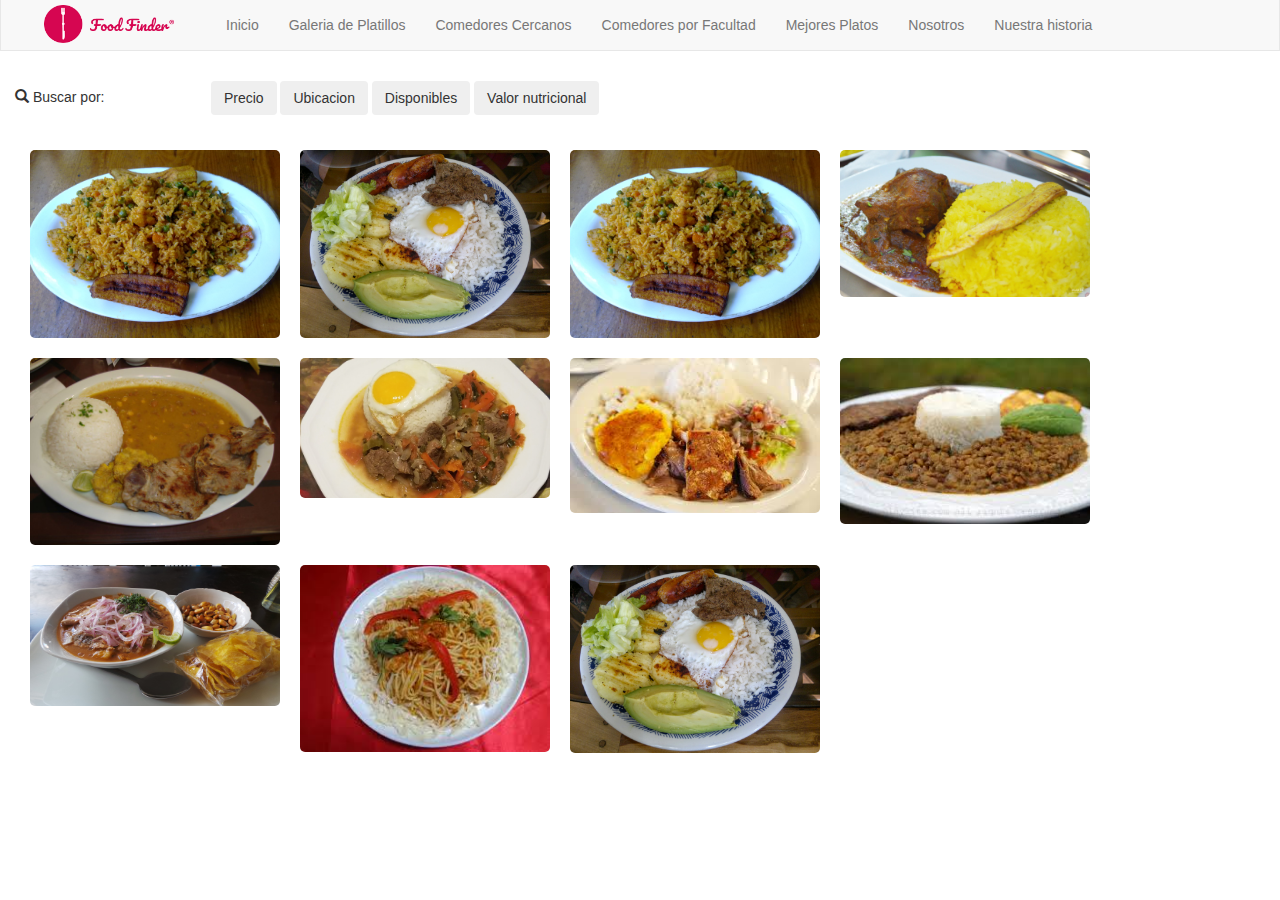
<file: index.html>
<!Doctype html>
<html>
	<head>
		<meta charset="utf-8">
	    <meta http-equiv="X-UA-Compatible" content="IE=edge">
	    <meta name="viewport" content="width=device-width, initial-scale=1">
		<title>Comedores de la ESPOL</title>
		<link href="css/bootstrap.min.css" rel="stylesheet">
		<link href="css/bootstrap.css" rel="stylesheet">
		<link href="css/estilo.css" rel="stylesheet">
	</head>
	<body>
		<!-- SIDE BAR BASE -->
		<nav class="navbar navbar-default sidebar navbar-collapse">
			<div id="franja"></div>
			<div class="container-fluid">
				<div class="navbar-header">
					<div id="food-logo" >
						<a href="index.html"><img src="img/logo-v.png" alt="logo" width="150" /></a>
					</div>
					
					<button type="button" class="navbar-toggle" data-toggle="collapse" data-target="#bs-sidebar-navbar-collapse-1" >
						<span class="sr-only">Toggle navigation</span>
						<span class="icon-bar"></span>
						<span class="icon-bar"></span>
						<span class="icon-bar"></span>
					</button>
				</div>
				<div class="collapse navbar-collapse" id="bs-sidebar-navbar-collapse-1">
					<ul class="nav navbar-nav">
						<li><a href="index.html">Inicio</a></li>
						<li><a href="photoGallery.html">Galeria de Platillos</a></li>
						<li><a href="comedores-cercanos.html">Comedores Cercanos</a></li>
						<li><a href="comedoresFacultad.html">Comedores por Facultad</a></li>
						<li><a href="mejores-platos.html">Mejores Platos</a></li>
						<li><a href="about.html">Nosotros</a></li>
						<li><a href="time.html">Nuestra historia</a></li>
					</ul>
				</div>
			</div>
		</nav>
		<div class="main">
			<div id="encabezado">
				<h1> Conoce tus opciones </h1>
				<h3> COMEDORES DE LA ESPOL </h3>
				
			</div>
			<div id="filtro-search">
				<p id="buscar"><span class="glyphicon glyphicon-search" ></span> Buscar por: </p>  
				<button type="button" onclick="filtro('data-precio','des')" class="btn busqueda"> Precio </button>
				<button type="button" onclick="filtro('data-distancia','des')" class="btn busqueda">Ubicacion</button>
				<button type="button" onclick="filtro('data-disponible','asc')" class="btn busqueda"> Disponibles </button>
				<button type="button" onclick="filtro('data-vnutricional','asc')" class="btn busqueda">Valor nutricional </button>  
			</div>
			<div class="platillos-del-dia">
				<div class="platillo" data-precio="2.5" data-vnutricional="500" data-disponible="si" data-distancia="200">
					<div class="desc">
						<a href="comedor-neo.html"><h4>Arroz con Pollo</h4></a>
						<ul>
							<li><span class="glyphicon glyphicon-apple"></span> $ 2.5</li>
							<li><span class="glyphicon glyphicon-map-marker"></span> 200 mts</li>
							<li><span class="glyphicon glyphicon-ok"></span> Aun disponible</li> 
						</ul>
					</div>
					<img src="gallery/photo-1.jpg" alt="logo" width="200" />
				</div>
				<div class="platillo" data-precio="1.5" data-vnutricional="200" data-disponible="no" data-distancia="800">
					<div class="desc">
						<a href="comedor-neo.html"><h4>Bandeja Paisa</h4></a>
						<ul>
							<li><span class="glyphicon glyphicon-apple"></span> $ 1.5</li>
							<li><span class="glyphicon glyphicon-map-marker"></span> 800 mts</li>
							<li><span class="glyphicon glyphicon-remove"></span> Agotado</li> 
						</ul>
					</div>
					<img src="gallery/photo-9.jpg" alt="logo" width="200" />
				</div>
				<!--
				<div class="platillo" precio="2.75" vnutricional="600" disponible="si" distancia="400">
					<div class="desc">
						<a href="comedor-neo.html"><h4>Encebollado de Pescado</h4></a>
						<ul>
							<li><span class="glyphicon glyphicon-apple"></span> $ 2.5</li>
							<li><span class="glyphicon glyphicon-map-marker"></span> 200 mts</li>
							<li><span class="glyphicon glyphicon-ok"></span> Aun disponible</li> 
						</ul>
					</div>
					<img src="gallery/photo-7.jpg" alt="logo" width="200" />
				</div>
				-->
				<!--
				<div class="platillo" precio="2.50" vnutricional="700" disponible="si" distancia="800">
					<div class="desc">
						<a href="comedor-neo.html"><h4>Tallarin de Pollo</h4></a>
						<ul>
							<li><span class="glyphicon glyphicon-apple"></span> $ 2.5</li>
							<li><span class="glyphicon glyphicon-map-marker"></span> 200 mts</li>
							<li><span class="glyphicon glyphicon-ok"></span> Aun disponible</li> 
						</ul>
					</div>
					<img src="gallery/photo-8.jpg" alt="logo" width="200" />
				</div> -->
			</div>
		</div>
		<!-- JAVASCRIPT -->
		<script src="js/jquery-3.2.1.min.js"></script>
		<script src="js/bootstrap.min.js"></script>
		<script src="js/bootstrap.js"></script>
		<script src="js/index.js"></script>
	</body>
</html>
</file>
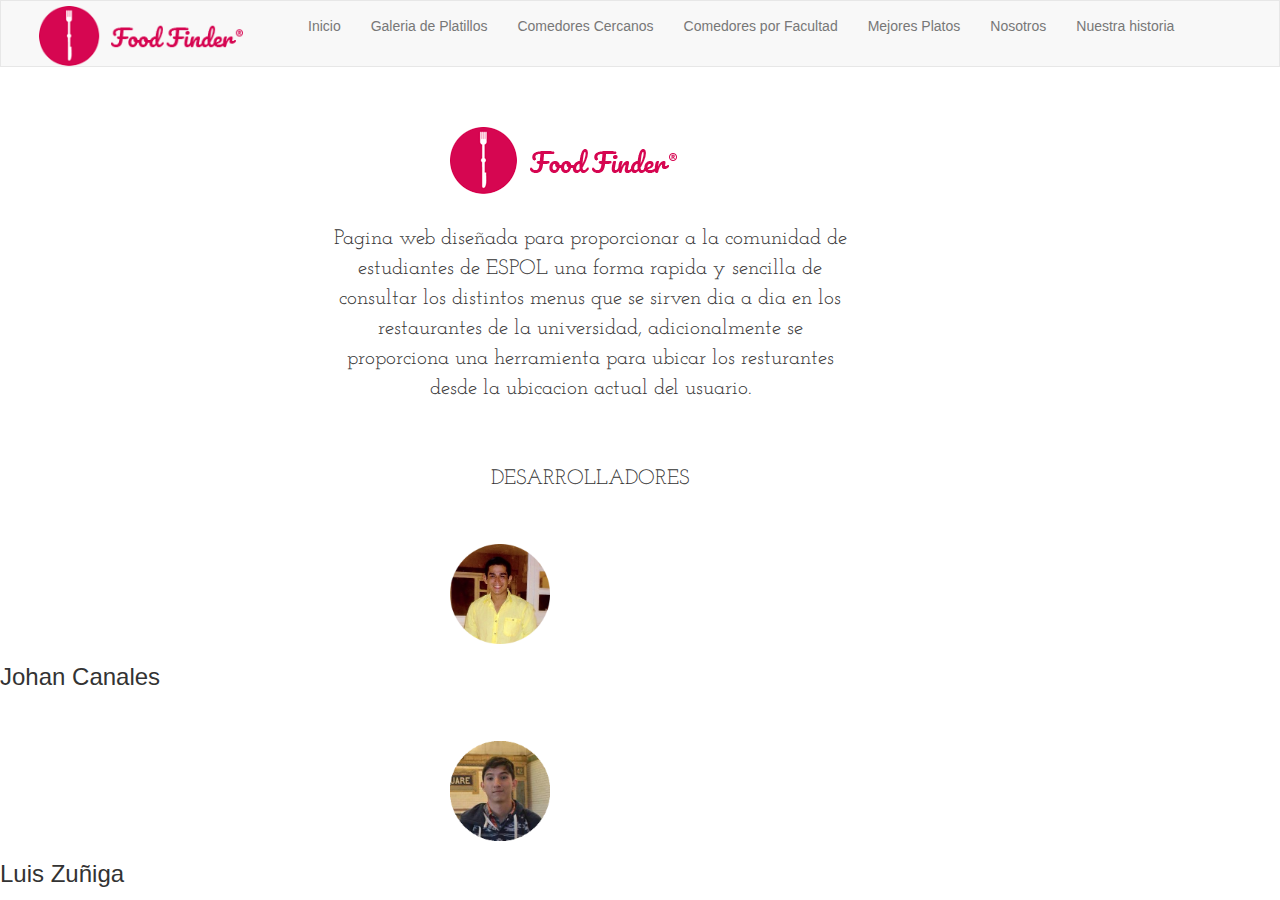
<file: about.html>
<!Doctype html>
<html>
	<head>
		<meta charset="utf-8">
	    <meta http-equiv="X-UA-Compatible" content="IE=edge">
	    <meta name="viewport" content="width=device-width, initial-scale=1">
		<title>Acerca de nosotros</title>
		<link href="css/bootstrap.min.css" rel="stylesheet">
		<link href="css/bootstrap.css" rel="stylesheet">
		<link href="css/estilo.css" rel="stylesheet">
		<link href="js/bootstrap.js" rel="">
		<link href="js/bootstrap.min.js" rel="">
	</head>
	<body>
		<!-- SIDE BAR BASE -->
		<nav class="navbar navbar-default sidebar">
			<div id="franja"></div>
			<div class="container-fluid">
				<div class="navbar-header">
					
					<div id="food-logo" >
						<a href="index.html">
						<img src="img/logo-v.png" alt="logo" style="width:90%;" />
						</a>
					</div>
					
					<button type="button" class="navbar-toggle" data-toggle="collapse" data-target="#bs-sidebar-navbar-collapse-1" >
						<span class="sr-only">Toggle navigation</span>
						<span class="icon-bar"></span>
						<span class="icon-bar"></span>
						<span class="icon-bar"></span>
					</button>
				</div>
				<div class="collapse navbar-collapse" id="bs-sidebar-navbar-collapse-1">
					<ul class="nav navbar-nav">
						<li><a href="index.html">Inicio</a></li>
						<li><a href="photoGallery.html">Galeria de Platillos</a></li>
						<li><a href="comedores-cercanos.html">Comedores Cercanos</a></li>
						<li><a href="comedoresFacultad.html">Comedores por Facultad</a></li>
						<li><a href="mejores-platos.html">Mejores Platos</a></li>
						<li><a href="about.html">Nosotros</a></li>
						
						<li><a href="time.html">Nuestra historia</a></li>
					</ul>
				</div>
			</div>
		</nav>
		<div class="main">
			<div id="encabezado">
				<h1> Conoce tus opciones </h1>
				<h3> COMEDORES DE LA ESPOL </h3>
				
			</div>

				<div id="about-us">
					<img src="img/logo-v.png" id="logo" alt="logo">
					<div id="descripcion-site">
						<p> Pagina web diseñada para proporcionar a la comunidad de estudiantes de ESPOL
						una forma rapida y sencilla de consultar los distintos menus que se sirven dia 
						a dia en los  restaurantes de la universidad, adicionalmente se proporciona una herramienta para ubicar los resturantes desde la ubicacion actual del usuario.
						</p> <br>
						<p>
							DESARROLLADORES
						</p>
						<div id="desarrolladores" class="row">
							<div id="prog-johan">
								<img src="img/johan.png" width="100" alt="johan-imagen">
								<h3>Johan Canales</h3>
							</div>
							<div id="prog-luis" >
								<img src="img/luis.png" width="100" alt="luis-imagen">
								<h3>Luis Zuñiga</h3>
							</div>
						</div>
					</div>
				</div>
		</div>
		<script src="js/jquery-3.2.1.min.js"></script>
		<script src="js/bootstrap.min.js"></script>
		<script src="js/bootstrap.js"></script>
		<script src="js/comedores-facultad.js"></script>
	</body>
</html>
</file>
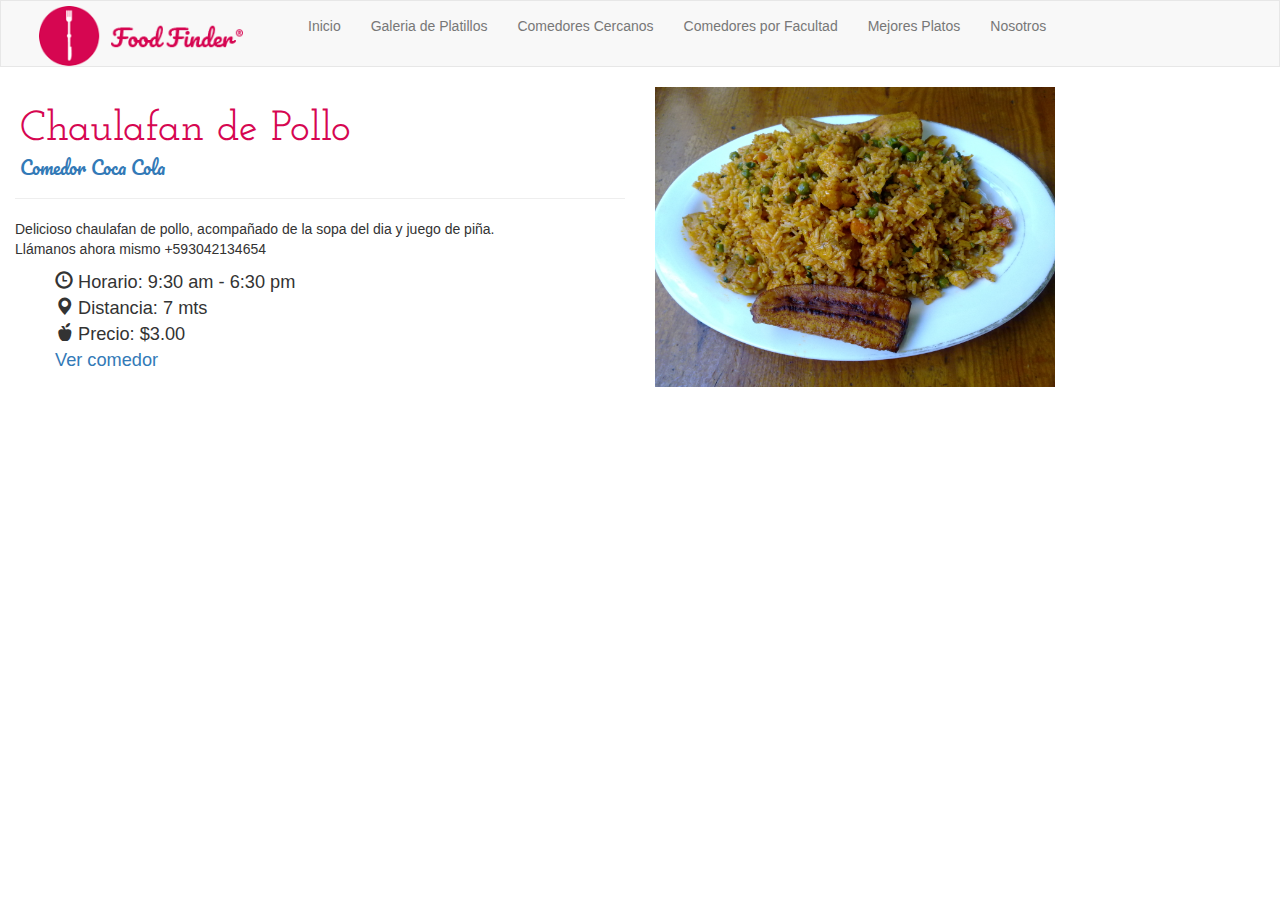
<file: chaulafanPollo.html>
<!DOCTYPE html>
<html>
	<head>
		<meta charset="utf-8">
	    <meta http-equiv="X-UA-Compatible" content="IE=edge">
	    <meta name="viewport" content="width=device-width, initial-scale=1">
		<title>Comedores de la ESPOL</title>
		<link href="css/bootstrap.min.css" rel="stylesheet">
		<link href="css/bootstrap.css" rel="stylesheet">
		<link href="css/estilo.css" rel="stylesheet">
		<link href="js/bootstrap.js" rel="">
		<link href="js/bootstrap.min.js" rel="">
	</head>
	<body>
		<!-- SIDE BAR BASE -->
		<nav class="navbar navbar-default sidebar">
			<div id="franja"></div>
			<div class="container-fluid">
				<div class="navbar-header">
					<div id="food-logo" >
						 <img src="img/logo-v.png" alt="logo" style="width:90%;" />
					</div>
					
					<button type="button" class="navbar-toggle" data-toggle="collapse" data-target="#bs-sidebar-navbar-collapse-1" >
						<span class="sr-only">Toggle navigation</span>
						<span class="icon-bar"></span>
						<span class="icon-bar"></span>
						<span class="icon-bar"></span>
					</button>
				</div>
				<div class="collapse navbar-collapse" id="bs-sidebar-navbar-collapse-1">
					<ul class="nav navbar-nav">
						<li><a href="index.html">Inicio</a></li>
						<li><a href="photoGallery.html">Galeria de Platillos</a></li>
						<li><a href="comedores-cercanos.html">Comedores Cercanos</a></li>
						<li><a href="comedoresFacultad.html">Comedores por Facultad</a></li>
						<li><a href="mejores-platos.html">Mejores Platos</a></li>
						<li><a href="about.html">Nosotros</a></li>
					</ul>
				</div>
			</div>
		</nav>
		<div class="main">
			<div id="encabezado">
				<h1> Conoce tus opciones </h1>
				<h3> COMEDORES DE LA ESPOL </h3>
			</div>
			<div class="row">
				<div class="info-comedor col-md-6">
					<h2>Chaulafan de Pollo </h2>
					<h4><a href="comedor-cocacola.html">Comedor Coca Cola</a></h4>
					<hr>
					<p>Delicioso chaulafan de pollo, acompañado de la sopa del dia y juego de piña.<br> Llámanos ahora mismo +593042134654</p>
				<ul>
					<li><span class="glyphicon glyphicon-time"></span> Horario: 9:30 am - 6:30 pm</li>
					<li><span class="glyphicon glyphicon-map-marker"></span> Distancia: 7 mts</li>
					<li><span class="glyphicon glyphicon-apple"></span> Precio: $3.00</li>
					<li><a href="comedor-cocacola.html">Ver comedor</a></li>
				</ul>
				</div>
				<div class="row">
					<div class="col-sm-4">
							<img id="imagen-comida" src="gallery/photo-1.jpg" alt="logo" width="400" />
					</div>
							
				</div>
						
				</div>	
			</div>
			
			
		<!-- JAVASCRIPT -->
		<script src="js/jquery-3.2.1.min.js"></script>
		<script src="js/bootstrap.min.js"></script>
		<script src="js/bootstrap.js"></script>
		<script src="js/index.js"></script>
	</body>
</html>
</file>
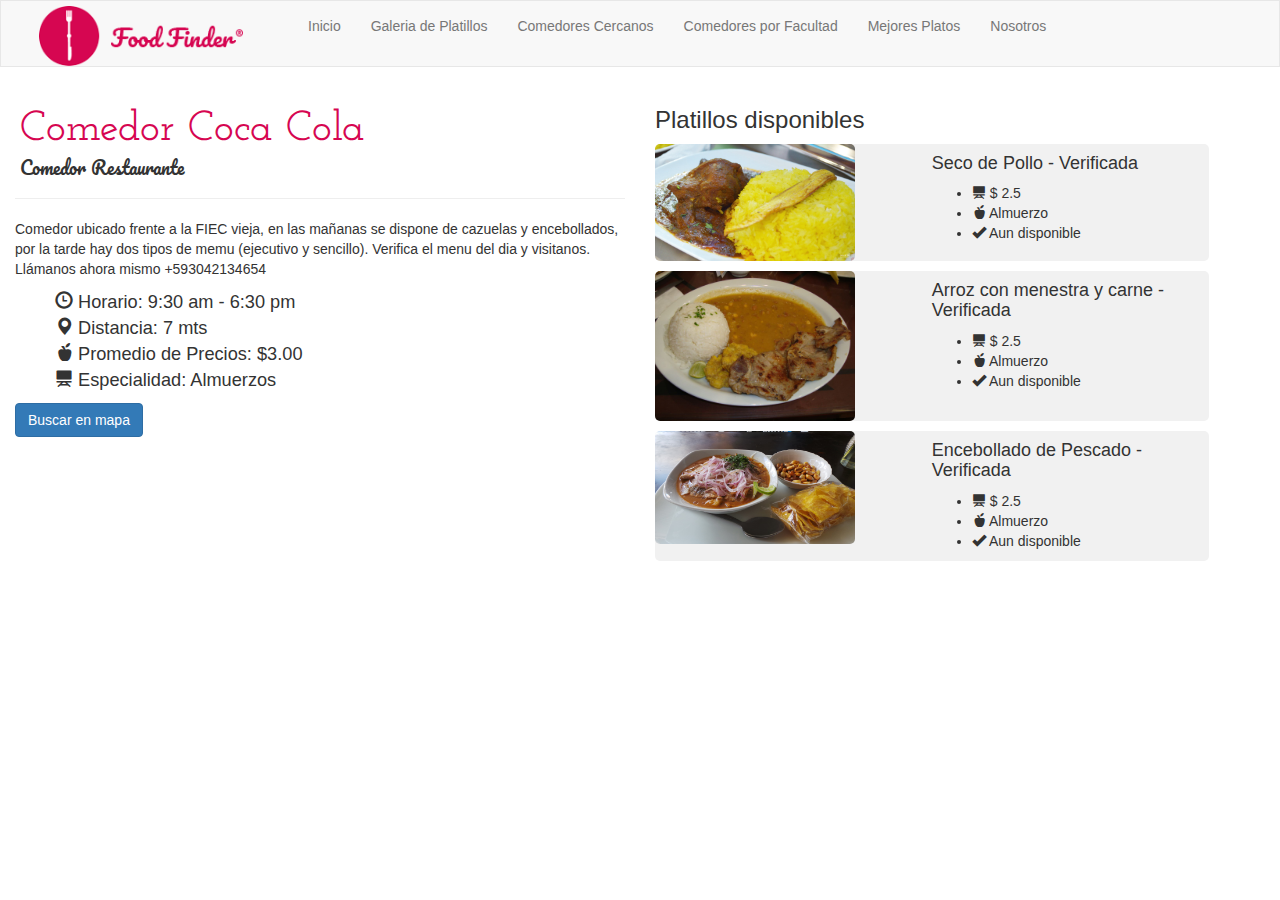
<file: comedor-cocacola.html>
<!DOCTYPE html>
<html>
	<head>
		<meta charset="utf-8">
	    <meta http-equiv="X-UA-Compatible" content="IE=edge">
	    <meta name="viewport" content="width=device-width, initial-scale=1">
		<title>Comedores de la ESPOL</title>
		<link href="css/bootstrap.min.css" rel="stylesheet">
		<link href="css/bootstrap.css" rel="stylesheet">
		<link href="css/estilo.css" rel="stylesheet">
		<link href="js/bootstrap.js" rel="">
		<link href="js/bootstrap.min.js" rel="">
	</head>
	<body>
		<!-- SIDE BAR BASE -->
		<nav class="navbar navbar-default sidebar">
			<div id="franja"></div>
			<div class="container-fluid">
				<div class="navbar-header">
					<div id="food-logo" >
						<img src="img/logo-v.png" alt="logo" style="width:90%;" />
					</div>
					
					<button type="button" class="navbar-toggle" data-toggle="collapse" data-target="#bs-sidebar-navbar-collapse-1" >
						<span class="sr-only">Toggle navigation</span>
						<span class="icon-bar"></span>
						<span class="icon-bar"></span>
						<span class="icon-bar"></span>
					</button>
				</div>
				<div class="collapse navbar-collapse" id="bs-sidebar-navbar-collapse-1">
					<ul class="nav navbar-nav">
						<li><a href="index.html">Inicio</a></li>
						<li><a href="photoGallery.html">Galeria de Platillos</a></li>
						<li><a href="comedores-cercanos.html">Comedores Cercanos</a></li>
						<li><a href="comedoresFacultad.html">Comedores por Facultad</a></li>
						<li><a href="mejores-platos.html">Mejores Platos</a></li>
						<li><a href="about.html">Nosotros</a></li>
					</ul>
				</div>
			</div>
		</nav>
		<div class="main">
			<div id="encabezado">
				<h1> Conoce tus opciones </h1>
				<h3> COMEDORES DE LA ESPOL </h3>
			</div>
			<div class="row">
				<div class="info-comedor col-md-6">
					<h2>Comedor Coca Cola</h2>
					<h4>Comedor Restaurante</h4>
					<hr>
					<p>Comedor ubicado frente a la FIEC vieja, en las mañanas se dispone de cazuelas y encebollados, por la tarde hay dos tipos de memu (ejecutivo y sencillo). Verifica el menu del dia y visitanos.<br> Llámanos ahora mismo +593042134654</p>
				<ul>
					<li><span class="glyphicon glyphicon-time"></span> Horario: 9:30 am - 6:30 pm</li>
					<li><span class="glyphicon glyphicon-map-marker"></span> Distancia: 7 mts</li>
					<li><span class="glyphicon glyphicon-apple"></span> Promedio de Precios: $3.00</li>
					<li><span class="glyphicon glyphicon-blackboard"></span> Especialidad: Almuerzos</li>
				</ul>
				<div class="botoninfo">
				      	<p class="mas-info"><a href="comedores-cercanos.html" class="btn btn-primary" role="button">Buscar en mapa</a></p>
				      </div>
				</div>
				<div class="platillos-disp col-md-5">
					<h3>Platillos disponibles</h3>
					<div class="platillos">
						
						<div class="plato-neo row">
							<div class="imgenneo col-md-6">
								<img src="gallery/photo-2.jpg" alt="logo" width="200" />
							</div>
							<div class="col-md-6">
								<h4>Seco de Pollo - Verificada</h4>
								<ul>
									<li><span class="glyphicon glyphicon-blackboard"></span> $ 2.5</li>
									<li><span class="glyphicon glyphicon-apple"></span> Almuerzo</li>
									<li><span class="glyphicon glyphicon-ok"></span> Aun disponible</li> 
								</ul>
							</div>
						</div>
						<div class="plato-neo row">
							<div class="imgenneo col-md-6">
								<img src="gallery/photo-3.jpg" alt="logo" width="200" />
							</div>
							<div class="col-md-6">
								<h4>Arroz con menestra y carne - Verificada</h4>
								<ul>
									<li><span class="glyphicon glyphicon-blackboard"></span> $ 2.5</li>
									<li><span class="glyphicon glyphicon-apple"></span> Almuerzo</li>
									<li><span class="glyphicon glyphicon-ok"></span> Aun disponible</li> 
								</ul>
							</div>
						</div>
						<div class="plato-neo row">
							<div class="imgenneo col-md-6">
								<img src="gallery/photo-7.jpg" alt="logo" width="200" />
							</div>
							<div class="col-md-6">
								<h4>Encebollado de Pescado - Verificada</h4>
								<ul>
									<li><span class="glyphicon glyphicon-blackboard"></span> $ 2.5</li>
									<li><span class="glyphicon glyphicon-apple"></span> Almuerzo</li>
									<li><span class="glyphicon glyphicon-ok"></span> Aun disponible</li> 
								</ul>
							</div>
						</div>
					</div>
				</div>	
			</div>
			
			
		</div>
		<!-- JAVASCRIPT -->
		<script src="js/jquery-3.2.1.min.js"></script>
		<script src="js/bootstrap.min.js"></script>
		<script src="js/bootstrap.js"></script>
		<script src="js/index.js"></script>
	</body>
</html>
</file>
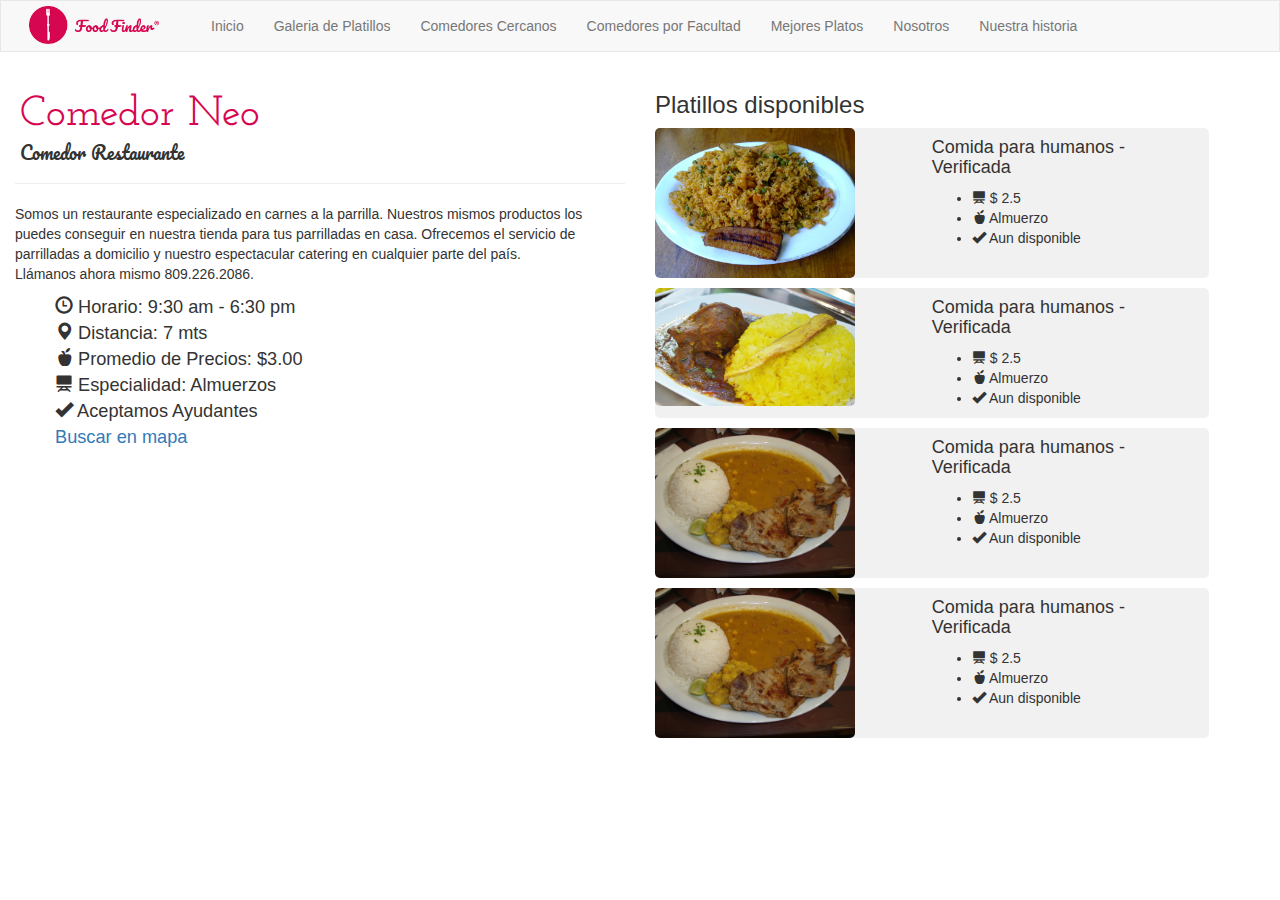
<file: comedor-neo.html>
<!Doctype html>
<html>
	<head>
		<meta charset="utf-8">
	    <meta http-equiv="X-UA-Compatible" content="IE=edge">
	    <meta name="viewport" content="width=device-width, initial-scale=1">
		<title>Comedores de la ESPOL</title>
		<link href="css/bootstrap.min.css" rel="stylesheet">
		<link href="css/bootstrap.css" rel="stylesheet">
		<link href="css/estilo.css" rel="stylesheet">
	</head>
	<body>
		<!-- SIDE BAR BASE -->
		<nav class="navbar navbar-default sidebar">
			<div id="franja"></div>
			<div class="container-fluid">
				<div class="navbar-header">
					<div id="food-logo" >
						<a href="index.html"><img src="img/logo-v.png" alt="logo" width="150" /></a>
					</div>
					
					<button type="button" class="navbar-toggle" data-toggle="collapse" data-target="#bs-sidebar-navbar-collapse-1" >
						<span class="sr-only">Toggle navigation</span>
						<span class="icon-bar"></span>
						<span class="icon-bar"></span>
						<span class="icon-bar"></span>
					</button>
				</div>
				<div class="collapse navbar-collapse" id="bs-sidebar-navbar-collapse-1">
					<ul class="nav navbar-nav">
						<li><a href="index.html">Inicio</a></li>
						<li><a href="photoGallery.html">Galeria de Platillos</a></li>
						<li><a href="comedores-cercanos.html">Comedores Cercanos</a></li>
						<li><a href="comedoresFacultad.html">Comedores por Facultad</a></li>
						<li><a href="mejores-platos.html">Mejores Platos</a></li>
						<li><a href="about.html">Nosotros</a></li>
						<li><a href="time.html">Nuestra historia</a></li>
					</ul>
				</div>
			</div>
		</nav>
		<div class="main">
			<div id="encabezado">
				<h1> Conoce tus opciones </h1>
				<h3> COMEDORES DE LA ESPOL </h3>
			</div>
			<div class="row">
				<div class="info-comedor col-md-6">
					<h2>Comedor Neo</h2>
					<h4>Comedor Restaurante</h4>
					<hr>
					<p>Somos un restaurante especializado en carnes a la parrilla. 
Nuestros mismos productos los puedes conseguir en nuestra tienda para tus parrilladas en casa. Ofrecemos el servicio de parrilladas a domicilio y nuestro espectacular 		catering en cualquier parte del país.<br> Llámanos ahora mismo 809.226.2086.</p>
				<ul>
					<li><span class="glyphicon glyphicon-time"></span> Horario: 9:30 am - 6:30 pm</li>
					<li><span class="glyphicon glyphicon-map-marker"></span> Distancia: 7 mts</li>
					<li><span class="glyphicon glyphicon-apple"></span> Promedio de Precios: $3.00</li>
					<li><span class="glyphicon glyphicon-blackboard"></span> Especialidad: Almuerzos</li>
					<li><span class="glyphicon glyphicon-ok"></span> Aceptamos Ayudantes</li>
					<li><a href="comedores-cercanos.html">Buscar en mapa</a></li>
				</ul>
				</div>
				<div class="platillos-disp col-md-5">
					<h3>Platillos disponibles</h3>
					<div class="platillos">
						<div class="plato-neo row">
							<div class="imgenneo col-md-6">
								<img src="gallery/photo-1.jpg" alt="logo" width="200" />
							</div>
							<div class="col-md-6">
								<h4>Comida para humanos - Verificada</h4>
								<ul>
									<li><span class="glyphicon glyphicon-blackboard"></span> $ 2.5</li>
									<li><span class="glyphicon glyphicon-apple"></span> Almuerzo</li>
									<li><span class="glyphicon glyphicon-ok"></span> Aun disponible</li> 
								</ul>
							</div>
						</div>
						<div class="plato-neo row">
							<div class="imgenneo col-md-6">
								<img src="gallery/photo-2.jpg" alt="logo" width="200" />
							</div>
							<div class="col-md-6">
								<h4>Comida para humanos - Verificada</h4>
								<ul>
									<li><span class="glyphicon glyphicon-blackboard"></span> $ 2.5</li>
									<li><span class="glyphicon glyphicon-apple"></span> Almuerzo</li>
									<li><span class="glyphicon glyphicon-ok"></span> Aun disponible</li> 
								</ul>
							</div>
						</div>
						<div class="plato-neo row">
							<div class="imgenneo col-md-6">
								<img src="gallery/photo-3.jpg" alt="logo" width="200" />
							</div>
							<div class="col-md-6">
								<h4>Comida para humanos - Verificada</h4>
								<ul>
									<li><span class="glyphicon glyphicon-blackboard"></span> $ 2.5</li>
									<li><span class="glyphicon glyphicon-apple"></span> Almuerzo</li>
									<li><span class="glyphicon glyphicon-ok"></span> Aun disponible</li> 
								</ul>
							</div>
						</div>
						<div class="plato-neo row">
							<div class="imgenneo col-md-6">
								<img src="gallery/photo-3.jpg" alt="logo" width="200" />
							</div>
							<div class="col-md-6">
								<h4>Comida para humanos - Verificada</h4>
								<ul>
									<li><span class="glyphicon glyphicon-blackboard"></span> $ 2.5</li>
									<li><span class="glyphicon glyphicon-apple"></span> Almuerzo</li>
									<li><span class="glyphicon glyphicon-ok"></span> Aun disponible</li> 
								</ul>
							</div>
						</div>
					</div>
				</div>	
			</div>
			
			
		</div>
		<!-- JAVASCRIPT -->
		<script src="js/jquery-3.2.1.min.js"></script>
		<script src="js/bootstrap.min.js"></script>
		<script src="js/bootstrap.js"></script>
		<script src="js/index.js"></script>
	</body>
</html>
</file>
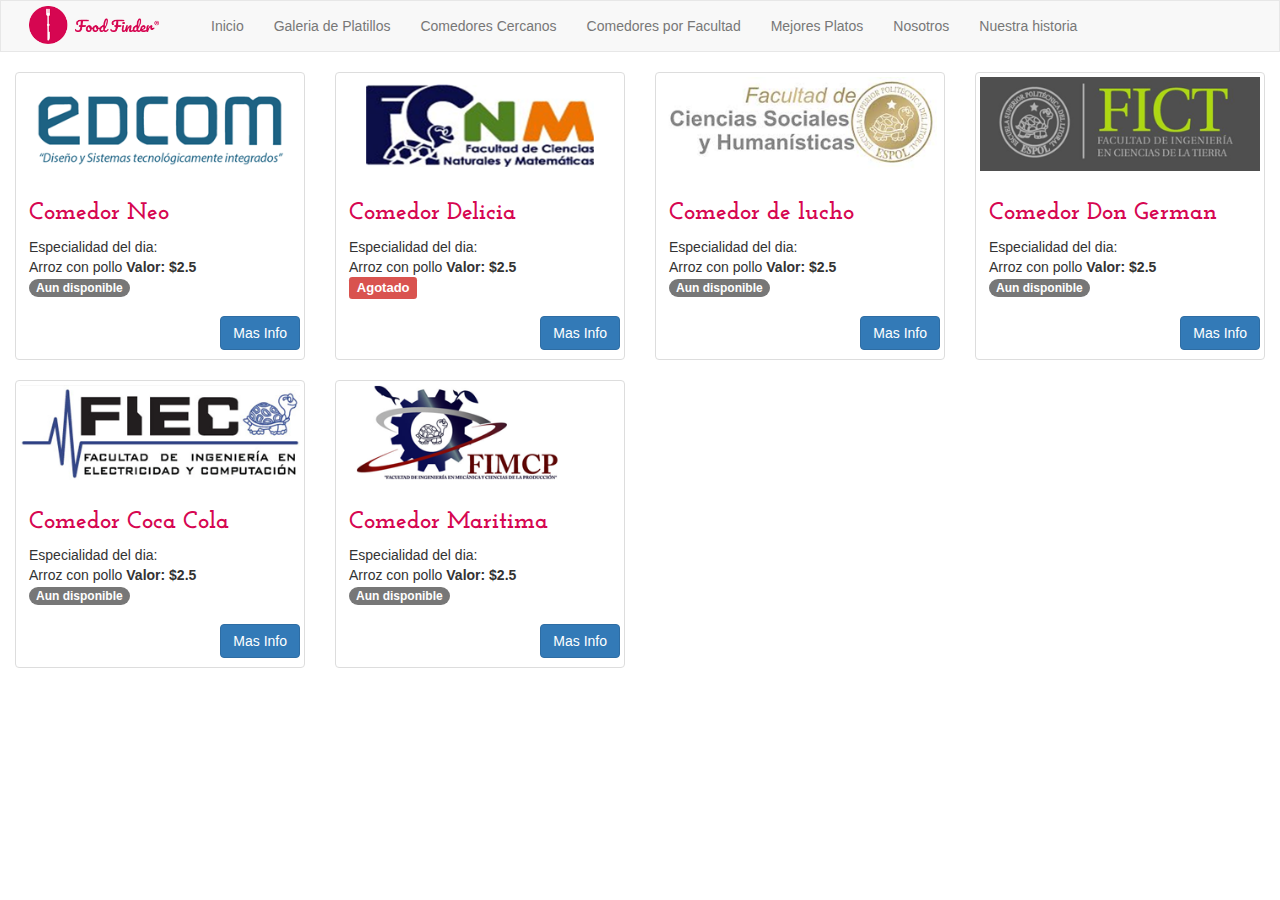
<file: comedoresFacultad.html>
<!Doctype html>
<html>
	<head>
		<meta charset="utf-8">
	    <meta http-equiv="X-UA-Compatible" content="IE=edge">
	    <meta name="viewport" content="width=device-width, initial-scale=1">
		<title>Comedores por Facultad</title>
		<link href="css/bootstrap.min.css" rel="stylesheet">
		<link href="css/bootstrap.css" rel="stylesheet">
		<link href="css/estilo.css" rel="stylesheet">
		<link href="css/comd-fact.css" rel="stylesheet">
	</head>
	<body>
		<!-- SIDE BAR BASE -->
		<nav class="navbar navbar-default sidebar">
			<div id="franja"></div>
			<div class="container-fluid">
				<div class="navbar-header">
					<div id="food-logo" >
						<a href="index.html"><img src="img/logo-v.png" alt="logo" width="150" /></a>
					</div>
					
					<button type="button" class="navbar-toggle" data-toggle="collapse" data-target="#bs-sidebar-navbar-collapse-1" >
						<span class="sr-only">Toggle navigation</span>
						<span class="icon-bar"></span>
						<span class="icon-bar"></span>
						<span class="icon-bar"></span>
					</button>
				</div>
				<div class="collapse navbar-collapse" id="bs-sidebar-navbar-collapse-1">
					<ul class="nav navbar-nav">
						<li><a href="index.html">Inicio</a></li>
						<li><a href="photoGallery.html">Galeria de Platillos</a></li>
						<li><a href="comedores-cercanos.html">Comedores Cercanos</a></li>
						<li><a href="comedoresFacultad.html">Comedores por Facultad</a></li>
						<li><a href="mejores-platos.html">Mejores Platos</a></li>
						<li><a href="about.html">Nosotros</a></li>
						<li><a href="time.html">Nuestra historia</a></li>
					</ul>
				</div>
			</div>
		</nav>
		<div class="main">
			<div id="encabezado">
				<h1> Conoce tus opciones </h1>
				<h3> COMEDORES DE LA ESPOL </h3>
				
			</div>
			

			<div id="facultad-comedores" class="row">
				<div class="row">
				  <div class="col-sm-4 col-md-3">
				    <div class="thumbnail">
				      <img src="img/facultades/edcom.png" alt="p">
				      <div class="caption">
				        <h3>Comedor Neo</h3>
				        <p>Especialidad del dia: <br>
				           Arroz con pollo
				           <b>Valor: $2.5</b>
				            <br /><span class="badge"> Aun disponible </span></p>
				      </div>
				      <div class="botoninfo">
				      	<p class="mas-info"><a href="comedor-neo.html" class="btn btn-primary" role="button">Mas Info</a></p>
				      </div>
				    </div>
				  </div>
				  <div class="col-sm-4 col-md-3">
				    <div class="thumbnail">
				      <img src="img/facultades/fcnm.png" alt="p">
				      <div class="caption">
				        <h3>Comedor Delicia</h3>
				        <p>Especialidad del dia: <br>
				           Arroz con pollo
				           <b>Valor: $2.5</b>
				            <br /><span class="label label-danger"> Agotado </span></p>
				      </div>
				      <div class="botoninfo">
				      	<p class="mas-info"><a href="comedor-neo.html" class="btn btn-primary" role="button">Mas Info</a></p>
				      </div>
				    </div>
				  </div>
				  <div class="col-sm-4 col-md-3">
				    <div class="thumbnail">
				      <img src="img/facultades/fcsh.png" alt="p">
				      <div class="caption">
				        <h3>Comedor de lucho</h3>
				        <p>Especialidad del dia: <br>
				           Arroz con pollo
				           <b>Valor: $2.5</b>
				            <br /><span class="badge"> Aun disponible </span></p>
				      </div>
				      <div class="botoninfo">
				      	<p class="mas-info"><a href="comedor-neo.html" class="btn btn-primary" role="button">Mas Info</a></p>
				      </div>
				    </div>
				  </div>
				  <div class="col-sm-4 col-md-3">
				    <div class="thumbnail">
				      <img src="img/facultades/fict.png" alt="p">
				      <div class="caption">
				        <h3>Comedor Don German</h3>
				        <p>Especialidad del dia: <br>
				           Arroz con pollo
				           <b>Valor: $2.5</b>
				            <br /><span class="badge"> Aun disponible </span></p>
				      </div>
				      <div class="botoninfo">
				      	<p class="mas-info"><a href="comedor-neo.html" class="btn btn-primary" role="button">Mas Info</a></p>
				      </div>
				    </div>
				  </div>
				  <div class="col-sm-4 col-md-3">
				    <div class="thumbnail">
				      <img src="img/facultades/FIEC.png" alt="p">
				      <div class="caption">
				        <h3>Comedor Coca Cola</h3>
				        <p>Especialidad del dia: <br>
				           Arroz con pollo
				           <b>Valor: $2.5</b>
				            <br /><span class="badge"> Aun disponible </span></p>
				      </div>
				      <div class="botoninfo">
				      	<p class="mas-info"><a href="comedor-cocacola.html" class="btn btn-primary" role="button">Mas Info</a></p>
				      </div>
				    </div>
				  </div>
				  <div class="col-sm-4 col-md-3">
				    <div class="thumbnail">
				      <img src="img/facultades/fimcp.png" alt="p">
				      <div class="caption">
				        <h3>Comedor Maritima </h3>
				        <p>Especialidad del dia: <br>
				           Arroz con pollo
				           <b>Valor: $2.5</b>
				            <br /><span class="badge"> Aun disponible </span></p>
				      </div>
				      <div class="botoninfo">
				      	<p class="mas-info"><a href="comedor-neo.html" class="btn btn-primary" role="button">Mas Info</a></p>
				      </div>
				    </div>
				  </div>
				</div>
				
			
		</div>
		</div>
		<script src="js/jquery-3.2.1.min.js"></script>
		<script src="js/bootstrap.min.js"></script>
		<script src="js/bootstrap.js"></script>
		<script src="js/comedores-facultad.js"></script>
	</body>
</html>
</file>
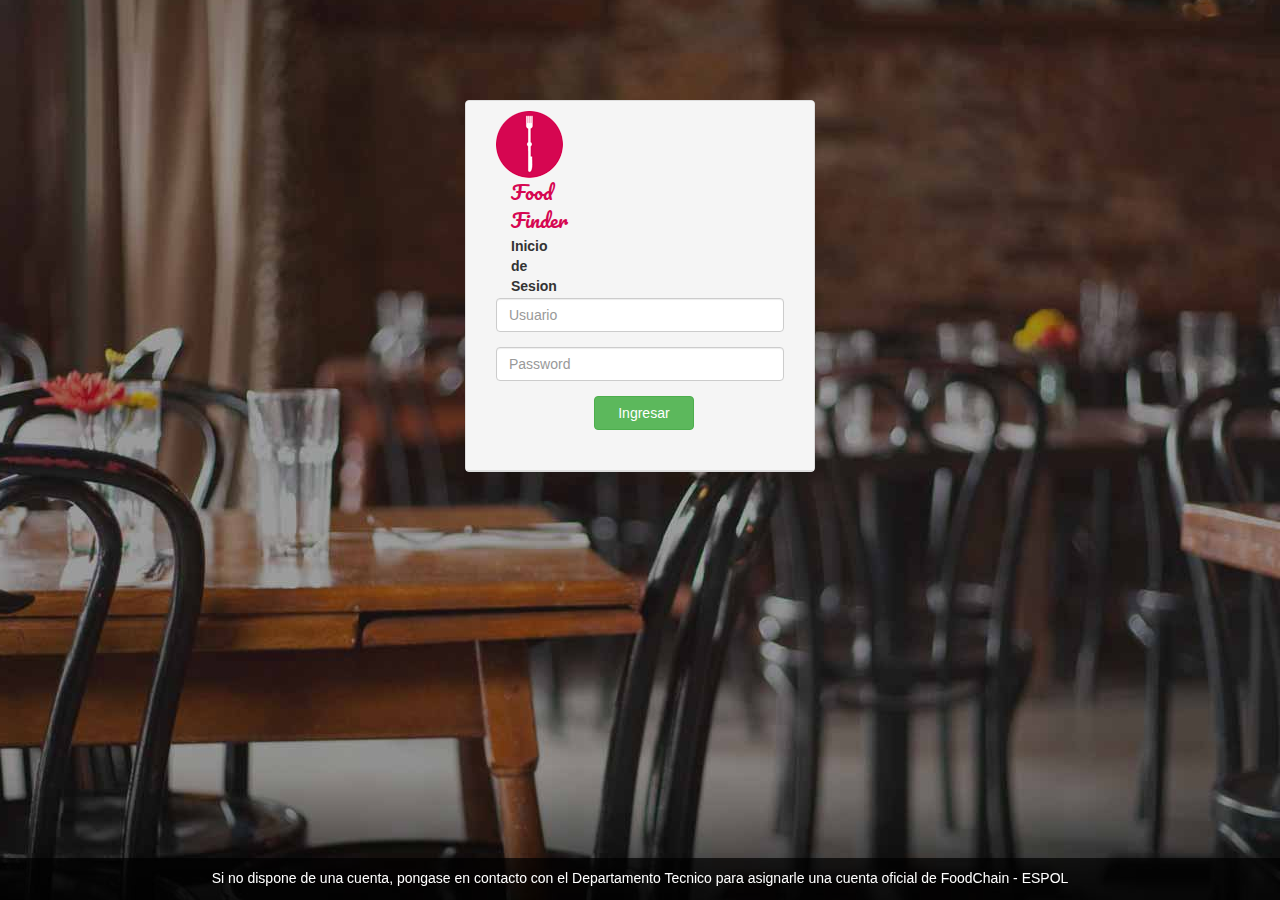
<file: login-comd.html>
<!DOCTYPE html>
<html>
	<head>
		<meta charset="utf-8">
	    <meta http-equiv="X-UA-Compatible" content="IE=edge">
	    <meta name="viewport" content="width=device-width, initial-scale=1">
		<title>Inicio de sesion</title>
		<link href="css/bootstrap.min.css" rel="stylesheet">
		<link href="css/bootstrap.css" rel="stylesheet">
		<link href="css/estilo.css" rel="stylesheet">
		<link href="css/login.css" rel="stylesheet">
	</head>
	<body>
		<div class="container">
			<div class="row vertical-offset-100">
				<div class="col-md-4 col-md-offset-4">
					<div class="panel panel-default">
						<div class="panel-heading row">

							<div class="col-md-2"><img id="logo" src="img/logo.png" style="width:50;" alt=""/>
							<div class="col-md-6">
								<p id="title">Food Finder</p>
								<p id="in-se">Inicio de Sesion</p>
							</div>
						</div>
						<div class="panel-body">
							<form action="sesion-comedor.html">
								<div class="form-group">
									<input class="form-control" placeholder="Usuario" name="usuario" type="text" required="required">
								</div>
								<div class="form-group">
									<input class="form-control" placeholder="Password" name="password" type="password" required="required">
								</div>
								<div class="form-group">

									
									<button class="btn btn-success" type="submit" id="login-btn" >Ingresar</button>
								</div>
							</form>
						</div>
					</div>
						
				</div>					
			</div>
		</div>
	</div>
		<footer id="pie-pag">
			<p>Si no dispone de una cuenta, pongase en contacto con el Departamento Tecnico para asignarle una cuenta oficial de FoodChain - ESPOL</p>
		</footer>
		

		<!-- JavaScript -->
		<script src="js/jquery-3.2.1.min.js"></script>
		<script src="js/bootstrap.min.js"></script>
		<script src="js/bootstrap.js"></script>
	</body>
</html>
</file>
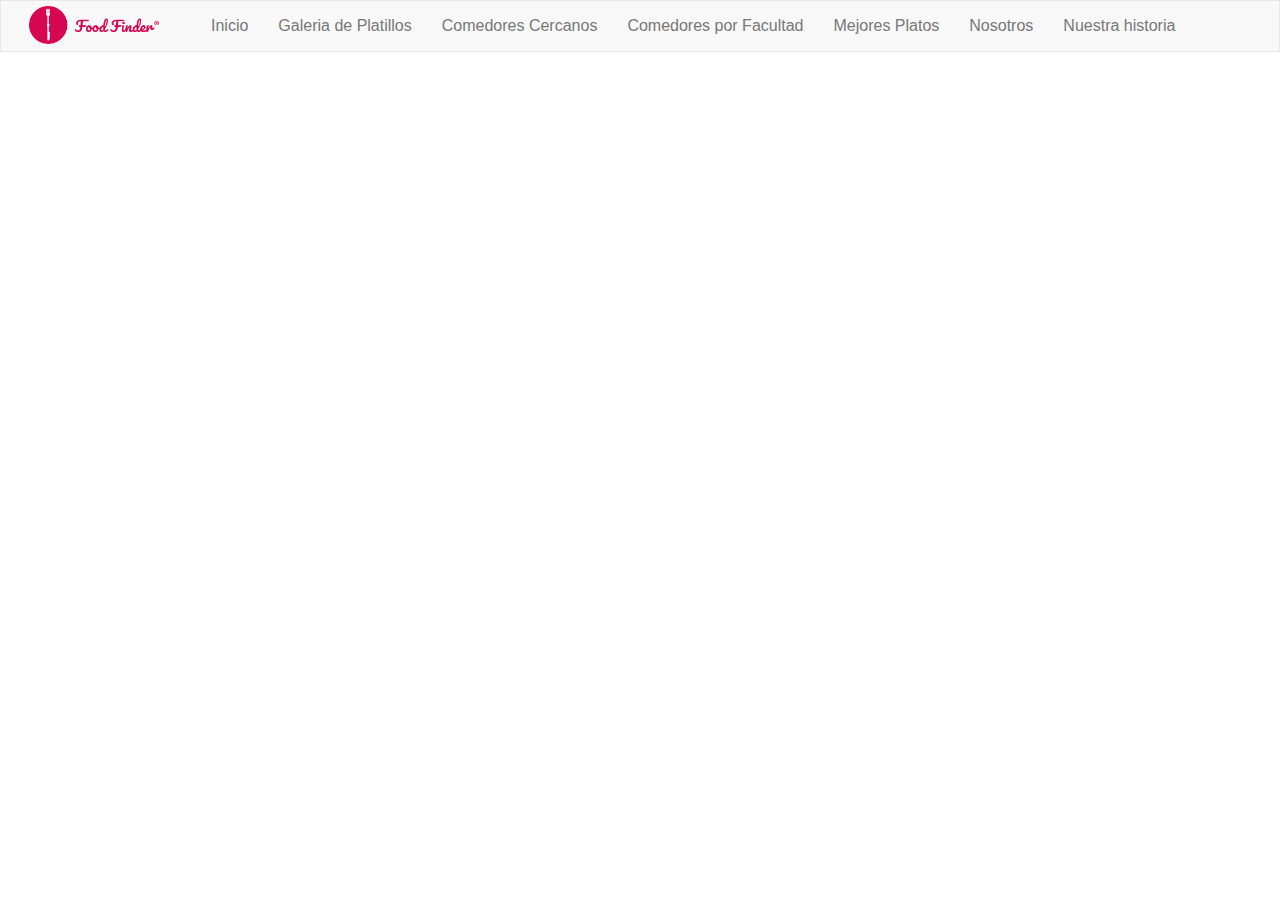
<file: mejores-platos.html>
<!Doctype html>
<html>
	<head>
		<meta charset="utf-8">
	    <meta http-equiv="X-UA-Compatible" content="IE=edge">
	    <meta name="viewport" content="width=device-width, initial-scale=1">
		<title>Mejores platos</title>
		<link href="css/bootstrap.min.css" rel="stylesheet">
		<link href="css/bootstrap.css" rel="stylesheet">
		<link href="css/timeline-style.css" rel="stylesheet">
		<link href="css/estilo.css" rel="stylesheet">
	</head>
	<body>
		<nav class="navbar navbar-default sidebar">
			<div id="franja"></div>
			<div class="container-fluid">
				<div class="navbar-header">
					<div id="food-logo" >
						<a href="index.html"><img src="img/logo-v.png" alt="logo" width="150" /></a>
					</div>
					
					<button type="button" class="navbar-toggle" data-toggle="collapse" data-target="#bs-sidebar-navbar-collapse-1" >
						<span class="sr-only">Toggle navigation</span>
						<span class="icon-bar"></span>
						<span class="icon-bar"></span>
						<span class="icon-bar"></span>
					</button>
				</div>
				<div class="collapse navbar-collapse" id="bs-sidebar-navbar-collapse-1">
					<ul class="nav navbar-nav">
						<li><a href="index.html">Inicio</a></li>
						<li><a href="photoGallery.html">Galeria de Platillos</a></li>
						<li><a href="comedores-cercanos.html">Comedores Cercanos</a></li>
						<li><a href="comedoresFacultad.html">Comedores por Facultad</a></li>
						<li><a href="mejores-platos.html">Mejores Platos</a></li>
						<li><a href="about.html">Nosotros</a></li>
						<li><a href="time.html">Nuestra historia</a></li>
					</ul>
				</div>
			</div>
		</nav>
		<div class="main">
			<div id="encabezado">
				<h1> Conoce tus opciones </h1>
				<h3> COMEDORES DE LA ESPOL </h3>	
			</div>
			<h3 id="tit-2"> Los mejores platos de la semana</h3>
			<div>
				 <div id="graphic"></div>
				 
			</div>
		</div>
			<!-- JavaScript -->
		<script src="js/jquery-3.2.1.min.js"></script>
		<script src="js/bootstrap.min.js"></script>
		<script src="js/bootstrap.js"></script>
		<script src="http://d3js.org/d3.v3.min.js" charset="utf-8"></script>
		<script src="js/mejoresPlatos.js"></script>
	</body>
</html>
</file>
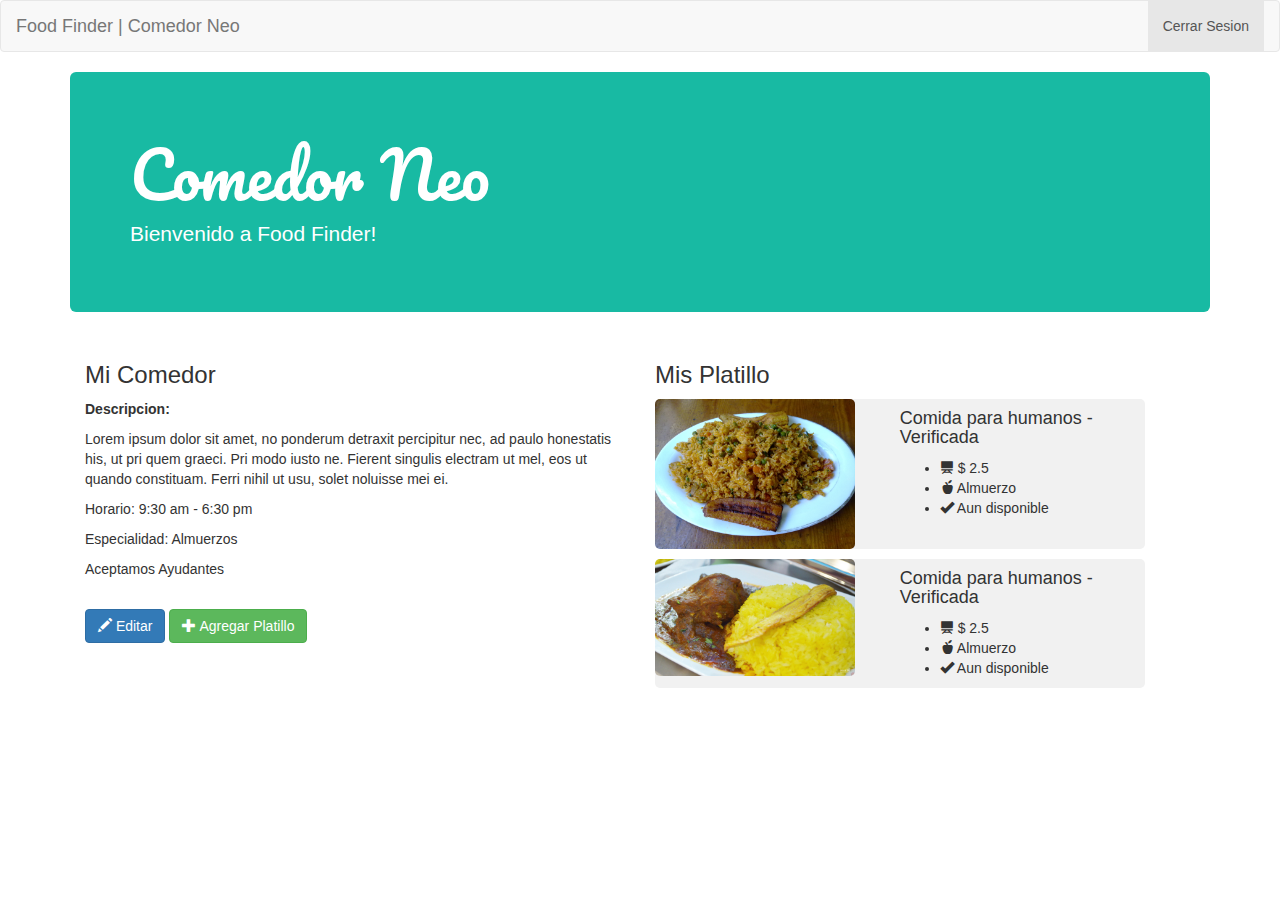
<file: sesion-comedor.html>
<!Doctype html>
<html>
	<head>
		<meta charset="utf-8">
	    <meta http-equiv="X-UA-Compatible" content="IE=edge">
	    <meta name="viewport" content="width=device-width, initial-scale=1">
		<title>Comedores de la ESPOL</title>
		<link href="css/bootstrap.min.css" rel="stylesheet">
		<link href="css/bootstrap.css" rel="stylesheet">
		<link href="css/estilo.css" rel="stylesheet">
	</head>
	<body id="sesion">
		 <!-- Static navbar -->
	      <nav class="navbar navbar-default">
	        <div class="container-fluid">
	          <div class="navbar-header">
	            <button type="button" class="navbar-toggle collapsed" data-toggle="collapse" data-target="#navbar" aria-expanded="false" aria-controls="navbar">
	              <span class="sr-only">Toggle navigation</span>
	              <span class="icon-bar"></span>
	              <span class="icon-bar"></span>
	              <span class="icon-bar"></span>
	            </button>
	            <a class="navbar-brand" href="#">Food Finder | Comedor Neo</a>
	          </div>
	          <div id="navbar" class="navbar-collapse collapse">
	            
	            <ul class="nav navbar-nav navbar-right">
	              <li class="active"><a href="login-comd.html">Cerrar Sesion<span class="sr-only">(current)</span></a></li>
	            </ul>
	          </div><!--/.nav-collapse -->
	        </div><!--/.container-fluid -->
	      </nav>
	      <main>
	      	<div class="container">
				<div class="jumbotron">
			    	<h1>Comedor Neo</h1>      
			    	<p>Bienvenido a Food Finder!</p>
			  	</div>
				<div class="col-md-6">
					<h3>Mi Comedor</h3>
					<p><b>Descripcion:</b></p>
					<p id="desc-perfil">Lorem ipsum dolor sit amet, no ponderum detraxit percipitur nec, ad paulo honestatis his, ut pri quem graeci. Pri modo iusto ne. Fierent singulis electram ut mel, eos ut quando constituam. Ferri nihil ut usu, solet noluisse mei ei.</p>
					<p id="horario">Horario: 9:30 am - 6:30 pm</p>
					<p id="esp-perfil">Especialidad: Almuerzos</p>
					<p id="ayu-perfil">Aceptamos Ayudantes</p>
					<br>
					
					<!-- EDITAR -->
					<button type="button" class="btn btn-primary" data-toggle="modal" data-target="#editarForm">
						<span class="glyphicon glyphicon-pencil"></span> Editar
					</button>

					<!-- EDITAR FORM MODAL -->
					<div class="modal fade" id="editarForm" tabindex="-1" role="dialog"  aria-hidden="true">
					  <div class="modal-dialog" role="document">
					    <div class="modal-content">
					      <div class="modal-header">
					        <h4>Editar mi Perfil</h4>
					      </div>
					      <form>
					      <div class="modal-body">
					        <!-- FORMULARIO -->
					        	
								  <div class="form-group">
								    <label>Descripcion:</label>
								    <textarea class="form-control" rows="3" id="descripcion" placeholder="Hablanos de tu restaurante" required="required"></textarea>
								  </div>

								  <div class="form-group">
								    <label>Especialidad:</label>
								    <input type="text" class="form-control" id="especialidad" placeholder="Almuerzos, Comida tipica, ..." required="required">
								  </div>
								  <div class="checkbox">
								    <label><input type="checkbox" id="ayudantes">Aceptamos Ayudantes</label>
								  </div>
					      </div>
					      <div class="modal-footer">
					        <button type="button" class="btn btn-secondary" data-dismiss="modal">Cancelar</button>
					        <button type="submit" class="btn btn-primary" onclick="editarPerfil()">Guardar Cambios</button>
					      </div>
					      </form>
					    </div>
					  </div>
					</div>


					<!-- ARGEGAR PLATILLO -->
					<button type="button" class="btn btn-success" data-toggle="modal" data-target="#AddPlatilloForm"><span class="glyphicon glyphicon-plus"></span> Agregar Platillo
					</button>

					<!-- ARGEGAR PLATILLO FORM -->
					<div class="modal fade" id="AddPlatilloForm" tabindex="-1" role="dialog"  aria-hidden="true">
					  <div class="modal-dialog" role="document">
					    <div class="modal-content">
					      <div class="modal-header">
					        <h4>Agregar Platillo</h4>
					      </div>
					      <form>
						      <div class="modal-body">
						        <!-- FORMULARIO -->
									  <div class="form-group">
									    <label >Titulo:</label>
									    <input type="text" class="form-control" id="pwd" placeholder="Arroz con pollo" required="required">
									  </div>
									  <div class="form-group col-md-6">
									    <label>Costo:</label>
									    <input type="number" min="0" class="form-control" id="money" placeholder="$3.50" required="required">
									  </div>
									  <div class="form-group col-md-6">
									    <label>Cantidad Disponible:</label>
									    <input type="number" min="0" class="form-control" id="cantidad" placeholder="5" required="required" >
									  </div>
									  <div class="form-group">
									    <label>Tipo:</label>
									    <input type="text" class="form-control" id="tipo" placeholder="Almuerzo" required="required">
									  </div>
						      </div>
						      <div class="modal-footer">
						        <button type="button" class="btn btn-secondary" data-dismiss="modal">Cancelar</button>
						        <button type="submit" class="btn btn-primary">Guardar Cambios</button>
						      </div>
					      </form>
					    </div>
					  </div>
					</div>
					
				</div>
				<div class="platillos-disp col-md-5">
					<h3>Mis Platillo </h3> 
					<div class="platillos">
						<div class="plato-neo row">
							<div class="imgenneo col-md-6">
								<img src="gallery/photo-1.jpg" alt="logo" width="200" />
							</div>
							<div class="col-md-6">
								<h4>Comida para humanos - Verificada</h4>
								<ul>
									<li><span class="glyphicon glyphicon-blackboard"></span> $ 2.5</li>
									<li><span class="glyphicon glyphicon-apple"></span> Almuerzo</li>
									<li><span class="glyphicon glyphicon-ok"></span> Aun disponible</li> 
								</ul>
							</div>
						</div>
						<div class="plato-neo row">
							<div class="imgenneo col-md-6">
								<img src="gallery/photo-2.jpg" alt="logo" width="200" />
							</div>
							<div class="col-md-6">
								<h4>Comida para humanos - Verificada</h4>
								<ul>
									<li><span class="glyphicon glyphicon-blackboard"></span> $ 2.5</li>
									<li><span class="glyphicon glyphicon-apple"></span> Almuerzo</li>
									<li><span class="glyphicon glyphicon-ok"></span> Aun disponible</li> 
								</ul>
							</div>
						</div>
					</div>
				</div>	
			</div>

	      </main>
		<script src="js/jquery-3.2.1.min.js"></script>
		<script src="js/bootstrap.js"></script>
		<script src="js/index.js"></script>
		<script src="js/sesion-forms.js"></script>
	</body>
</html>
</file>
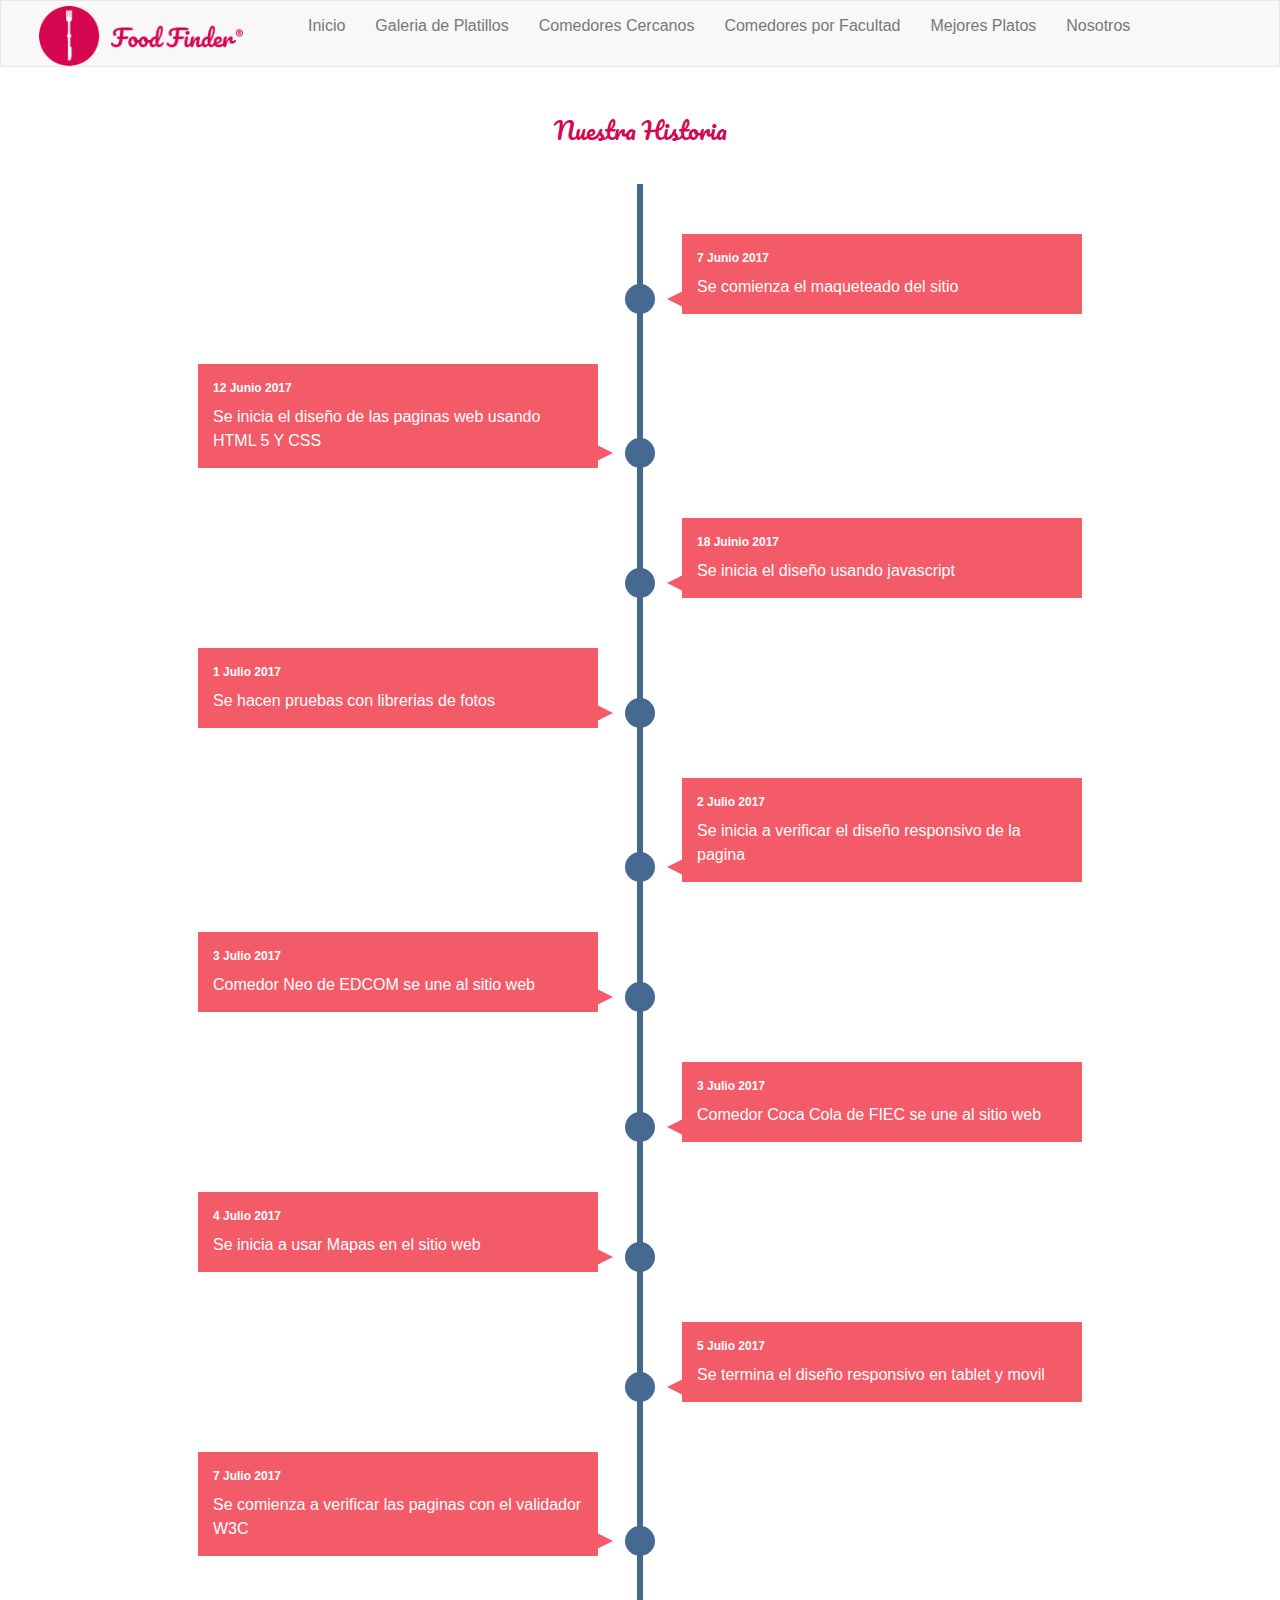
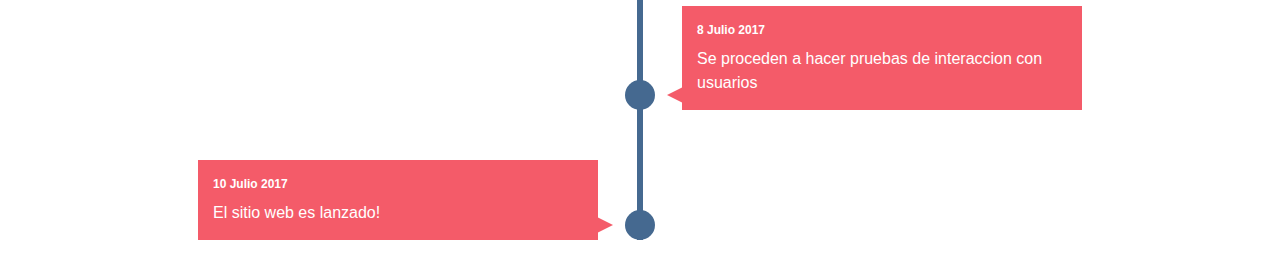
<file: time.html>
<!Doctype html>
<html>
  <head>
    <meta charset="utf-8">
      <meta http-equiv="X-UA-Compatible" content="IE=edge">
      <meta name="viewport" content="width=device-width, initial-scale=1">
    <title>Mejores platos</title>
    <link href="css/bootstrap.min.css" rel="stylesheet">
    <link href="css/bootstrap.css" rel="stylesheet">
     <link href="css/timeline-style.css" rel="stylesheet">
    <link href="css/estilo.css" rel="stylesheet">
  </head>
  <body>
    <nav class="navbar navbar-default sidebar">
      <div id="franja"></div>
      <div class="container-fluid">
        <div class="navbar-header">
          <div id="food-logo" >
            <img src="img/logo-v.png" alt="logo" style="width:90%;" />
          </div>
          
          <button type="button" class="navbar-toggle" data-toggle="collapse" data-target="#bs-sidebar-navbar-collapse-1" >
            <span class="sr-only">Toggle navigation</span>
            <span class="icon-bar"></span>
            <span class="icon-bar"></span>
            <span class="icon-bar"></span>
          </button>
        </div>
        <div class="collapse navbar-collapse" id="bs-sidebar-navbar-collapse-1">
          <ul class="nav navbar-nav">
            <li><a href="index.html">Inicio</a></li>
            <li><a href="photoGallery.html">Galeria de Platillos</a></li>
            <li><a href="comedores-cercanos.html">Comedores Cercanos</a></li>
            <li><a href="comedoresFacultad.html">Comedores por Facultad</a></li>
            <li><a href="mejores-platos.html">Mejores Platos</a></li>
            <li><a href="about.html">Nosotros</a></li>
          </ul>
        </div>
      </div>
    </nav>
    <div class="main">
      <div id="encabezado">
        <h1> Conoce tus opciones </h1>
        <h3> COMEDORES DE LA ESPOL </h3>  
      </div>
      <div class="timeline">
          <h3 > Nuestra Historia </h3>
                  <ul>
                    <li>
                      <div>
                        <time> 7 Junio 2017 </time> Se comienza el maqueteado del sitio
                      </div>
                    </li>
                    <li>
                      <div>
                        <time> 12 Junio 2017 </time> Se inicia el diseño de las paginas web usando  HTML 5 Y CSS
                      </div>
                    </li>
                    <li>
                      <div>
                        <time>18 Juinio 2017</time>  Se inicia el diseño usando javascript
                      </div>
                    </li>
                    <li>
                      <div>
                        <time>1 Julio 2017</time> Se hacen pruebas con librerias de fotos 
                      </div>
                    </li>
                    <li>
                      <div>
                        <time>2 Julio 2017</time> Se inicia a verificar el diseño responsivo de la pagina 
                      </div>
                    </li>
                    <li>
                      <div>
                        <time>3 Julio 2017</time> Comedor Neo de EDCOM se une al sitio web 
                        </div>
                    </li>
                    <li>
                      <div>
                        <time>3 Julio 2017</time> Comedor Coca Cola de FIEC se une al sitio web 
                      </div>
                    </li>
                    <li>
                      <div>
                        <time>4 Julio 2017</time> Se inicia a usar Mapas en el sitio web 
                      </div>
                    </li>
                    <li>
                      <div>
                        <time>5 Julio 2017</time> Se termina el diseño responsivo en tablet y movil
                      </div>
                    </li>
                    <li>
                      <div>
                        <time>7 Julio 2017 </time> Se comienza a verificar las paginas con el validador W3C
                      </div>
                    </li>
                    <li>
                      <div>
                        <time>8 Julio 2017</time> Se proceden a hacer pruebas de interaccion con usuarios 
                      </div>
                    </li>
                    <li>
                      <div>
                        <time>10 Julio 2017</time> El sitio web es lanzado!
                      </div>
                    </li>
                  </ul>
          </div>
    
    </div>

          
 <!-- JavaScript -->
    <script src="js/jquery-3.2.1.min.js"></script>
    <script src="js/bootstrap.min.js"></script>
    <script src="js/bootstrap.js"></script>
    <script src="http://d3js.org/d3.v3.min.js" charset="utf-8"></script>
    <script src="js/mejoresPlatos.js"></script>
    </body>
  </html>
</file>
<file: css/estilo.css>
/*FUENTES*/
@import url('https://fonts.googleapis.com/css?family=News+Cycle');
@import url('https://fonts.googleapis.com/css?family=Pacifico');
@import url('https://fonts.googleapis.com/css?family=Josefin+Slab:600i');



body, html{
    width: 100%;
    height: 100%;

    }

.main .row{
    padding: 0%;
    margin: 0%;
    }

/*ESTILO PARA COMPUTADORAS*/
@media only screen and (min-width: 1300px){
    .main{
        width: calc(100% - 200px);
        margin-left: 200px;
        height: 100%;
    }
      
    nav.sidebar{
        margin-left: 0%;
        float: left;
        width: 15%;
        height: 100%;
    }

    #franja{
        background-color: black;
        margin-bottom: 20px;
        height: 10px;
        width: 100%;
    }   

    div#food-logo{
        width: 100%;
        margin: 10%  0% 20% 4%;
    } 

    ul li a {
        font-family: ;
    }

    #titulo-name{
        margin-left: 5%;
        text-align: center;
        font-family: 'Pacifico';
        font-size: 1.4em;
        color: rgb(214, 7, 82);
        margin-bottom: 20%;
        padding-top: 10px
    }

    #encabezado {
        color: black;
        height: 30%;
        margin-top: 0%;
        text-align: right;
        width: 100%;
        background: url("../img/header.jpg");
        background-repeat: no-repeat;
        background-size: 100%;
        padding: 4% 2% 2% 0%;
    }

    #encabezado h1 {
        color: white;
        margin-top: 0%;
        vertical-align: bottom;
        font-family: 'Pacifico';
        font-size: 3.5em;
    }

    #encabezado h3 {
        color: white;
        margin-top: 20px;
        vertical-align: bottom;
    }    

    #filtro-search {
        display: inline-block;
        width: 55%;
        margin: 5px 5px 5px 15px;
    }

    #buscar {
        width:15%;
        margin:0%;
        display: inline-block;
    }

    #filtro-search {
        margin-top: 10px;
        display: inline-block;
    }

    #facultad-comedores {
        width: 100%;
        padding: 15px;
    }

    .facultad-detalle {
        width: 270px;
        height: 270px;
        padding-top: 30px;
        border-style: solid;
        border-radius: 20px;
        display: inline-block;
        margin-left: 25px;
        margin-bottom: 25px;
        margin-top: 25px;
        border-color: #d60651;
    }

    .facultad-detalle a{
        margin-left: 85px;
        padding-top:  10px;

    }

    .imagen-facultad {
        width: 200px;
        height: 60px;
        margin-left: 15px;
    }

    .facultad-detalle p {
        padding-left: 40px;
    }

    .facultad-detalle h4 {
        color: #004d99;
        text-align: center;
    }

    /*  Estilos usados para web de about.html */

    #about-us img{
        margin-left: 450px;
        margin-top: 40px;
    }

    #descripcion-site p {
        width: 520px;
        margin-left: 330px;
        text-align: center;
        margin-top: 30px;
        font-family: 'Josefin Slab', serif;
        font-size: 1.5em;
    }

    #prog-luis {
        text-align: center;
        width: 30%;
        display: inline-block;
        margin-left: 10%;
        margin-top: 20px;
        padding-left: 0px;
    }

    #prog-luis img{
        width: 40%;
        margin: 0px;
        padding: 0px;
        padding-left: 0%;
    }
    #prog-johan {
        text-align: center;
        width: 30%;
        display: inline-block;
        margin-left: 10%;
        margin-top: 20px;
        padding-left: 0px;
    }

    #prog-johan img{
        width: 40%;
        margin: 0px;
        padding: 0px;
        padding-left: 0%;
    }


    /*index - platillos*/

    .platillos-del-dia{
        margin: 20px;
        display: flex;
        flex-flow: row wrap;

    }

    .platillo{
        margin: 10px;
        display: inline-block;
        position: relative;
    }

    .desc{
        display: none;
    }

    .platillo:hover .desc{
        display: block;
        position: absolute;
        background-color: rgba(85,48,55,0.8);
        width: 250px;
        height: 100%;
        border-radius: 5px;
        color: white;
        padding: 8%;
    }

    .platillo:hover .desc ul{
        list-style: none;
        font-size: 16px;
    }

    .platillo img{
        width: 250px;
        height: auto;
        border-radius: 5px;
        
    }

    .desc a{
        color: white;
    }

    .desc a:hover{
        color: white;
    }



    /*COMEDOR NEO*/
    .info-comedor h4{
        font-family: 'Pacifico';
        margin: 5px;
    }

    .info-comedor h2{
        font-family: 'Josefin Slab';
        font-size: 3em;
        margin: 20px 5px 5px 5px;
        color: #d60651;
    }

    .info-comedor ul{
        list-style: none;
        font-size: 1.3em;
    }

    .platillos{
        overflow-y: scroll;
        height: 65%;
        width: 110%;
    }

    .plato-neo{
        background-color: #f1f1f1;
        border-radius: 5px;
        margin: 0px 0px 10px !important;
    }

    .plato-neo div img{
        border-radius: 5px;
    }

    .plato-neo div.col-md-6{
        padding-left: 0px;
    }
}

/*ESTILO PARA TELEFONOS*/
@media only screen and (max-width: 700px){
    
    #filtro-search {
        margin-left: 10px;
        margin-top: 0px;
        display: inline-block;
        width: 100%;
    }

    .navbar-toggle{
        display: inline-block;
        margin-top: 8%;
    }

    #encabezado {
        display: none;
    }

    #food-logo{
        width: 40%;
        padding-bottom: 20px; 
        display: inline-block;
    }

    .btn{
        margin-bottom: 3px;
    }

    #food-logo img {
        width: 170px;
        margin-left: 10%;
        padding-top: 20px;
        display: inline-block;
    }

    #descripcion-site p {
        margin-top: 40px;
        margin-left: 15px;
        width: 350px;
        text-align: center;
        font-family: 'Josefin Slab', serif;
        font-size: 1.3em;
    }


    #logo {
        display: none; 
    }

    /*INDEX - para telefonos*/
    .platillos-del-dia{
        margin: 5px;
        display: flex;
        flex-flow: row wrap;
    }

    .platillo{
        margin: 5px;
        background-color: #f7f7f7;
        border-radius: 5px;
    }

    .desc{
        display: inline-block;
        width: 50%;
        padding: 15px;
    }

    .desc ul{
        list-style: none;
        padding-left: 15px;
    }

    .platillo img{
        display: inline-block;
        width: 45%;
        margin: 5px 0px 5px;
    }

    /*NEO RESTAURANT*/
    .info-comedor h4{
        font-family: 'Pacifico';
        margin: 5px;
    }

    .info-comedor h2{
        font-family: 'Josefin Slab';
        font-size: 3em;
        margin: 20px 5px 5px 5px;
        color: #d60651;
    }

    .info-comedor ul{
        list-style: none;
        font-size: 1em;
        padding-bottom: 10px;
        border-bottom: 1px solid;
    }

    .platillos{
        overflow-y: scroll;
        height: 65%;
        width: 110%;
    }

    .plato-neo{
        background-color: #f1f1f1;
        border-radius: 5px;
        margin: 0px 0px 10px !important;
    }

    .plato-neo:before {
        content: "";
        display: inline-block;
        vertical-align: middle;
    }

    .plato-neo div img{
        border-radius: 5px;
        width: 100%;
    }

    .plato-neo div.col-md-6{
        padding: 0px 0px 0px 7px;
        width: 49%;
        display: inline-block;
        vertical-align: middle;
    }

    div.imgenneo{
        padding: 0px;
        width: 38% !important;
        display: inline-block;
        vertical-align: middle;
    }

    /*about*/
    div#prog{
        text-align: center;
        width: 30%;
        display: inline-block;
        margin-left: 15%;
        margin-top: 10px;
    }

    div#prog img{
        margin: 0px;
        padding: 0px;
    }

    div#prog h3{
        font-size: 1em;
    }




} 

/*TABLETS*/
@media only screen 
and (max-width : 1300px)
and (min-width : 700px){

    .platillos-del-dia{
        margin: 20px;
        display: flex;
        flex-flow: row wrap;

    }

    .platillo{
        margin: 10px;
        display: inline-block;
        position: relative;
    }

    .desc{
        display: none;
    }

    .platillo:hover .desc{
        display: block;
        position: absolute;
        background-color: rgba(85,48,55,0.8);
        width: 250px;
        height: 100%;
        border-radius: 5px;
        color: white;
        padding: 8%;
    }

    .platillo:hover .desc ul{
        list-style: none;
        font-size: 16px;
    }

    .platillo img{
        width: 250px;
        height: auto;
        border-radius: 5px;
        
    }

    .desc a{
        color: white;
    }

    .desc a:hover{
        color: white;
    }

    /*about us*/
    #about-us img{
        margin-left: 450px;
        margin-top: 40px;
    }

    #descripcion-site p {
        width: 520px;
        margin-left: 330px;
        text-align: center;
        margin-top: 30px;
        font-family: 'Josefin Slab', serif;
        font-size: 1.5em;
    }

    div#prog{
        text-align: center;
        width: 30%;
        display: inline-block;
        margin-left: 15%;
        margin-top: 10px;
    }

    div#prog img{
        margin: 0px;
        padding: 0px;
    }


    /*NEO PARA TABLETS*/
    .info-comedor h4{
        font-family: 'Pacifico';
        margin: 5px;
    }

    .info-comedor h2{
        font-family: 'Josefin Slab';
        font-size: 3em;
        margin: 20px 5px 5px 5px;
        color: #d60651;
    }

    .info-comedor ul{
        list-style: none;
        font-size: 1.3em;
    }

    .platillos{
        overflow-y: scroll;
        height: 65%;
        width: 110%;
    }

    .plato-neo{
        background-color: #f1f1f1;
        border-radius: 5px;
        margin: 0px 0px 10px !important;
    }

    .plato-neo div img{
        border-radius: 5px;
    }

    .plato-neo div.col-md-6{
        padding-left: 0px;
    }

    /*otros*/

    #food-logo img {
            width: 130px;
            margin-left: 10%;
            margin-right: 10%;
            padding-top: 5px;
            display: inline-block;
        }

    .navbar-nav{
        margin-left: 50px;
    }

    nav.sidebar.navbar{
        border-radius: 0px;
        }

    nav.sidebar, .main{
        transition: margin 200ms ease-out;
        }

    .main{
        padding: 0px 0px 0px 0px;
        }

    section{
        padding-left: 15px; 
        }

    h3#tit-comd-cerc{
        margin-left: 15px;
        font-size: 3em;
        }

    h3#tit-2{
        margin-left: 15px;
        font-size: 3em;
        font-family: 'Josefin Slab', serif;
        font-weight: bold;
        }

    #filtro-search {
        display: inline-block;
        width: 100%;
        margin: 5px 5px 5px 15px;
    }

    #buscar {
        width:15%;
        margin:0%;
        display: inline-block;
    }

    #filtro-search {
        margin-top: 10px;
        display: inline-block;
    }

    #encabezado {
        display: none;
    }
}

/*GENERALES*/

/* css para grafico */
.bar {
    fill: #d60651;
    }

.axis {
    font-size: 13px;
    }
        

.axis path, .axis line {
    fill: none;
    display: none;
    }
        
.label {
    font-size: 13px;
    }

g text{
    font-weight: bold;
    font-size: 15px;
}


/*inicio de sesion*/

.jumbotron{
    background-color: #18baa3;
    color: white;
}

.jumbotron h1{
    font-family: 'Pacifico';
}
</file>
<file: css/comd-fact.css>
.mas-info{
	text-align: right;
	margin-bottom: 5px;
}

.caption h3{
	font-family: 'Josefin Slab', serif;
	font-weight: bold;
	color:#d60651;
}

@media (max-width: 700px){
	
	.thumbnail img{
		width: 50%;
		margin-left: 10px;
	}

	.caption{
		width: 60%;
		display: inline-block;
	}

	.botoninfo{
		width: 30%;
		display: inline-block;
	}

}
</file>
<file: css/login.css>
@import url('https://fonts.googleapis.com/css?family=Pacifico');

body{
	background: url("../img/fondo.jpg")  no-repeat center center fixed;
}

.vertical-offset-100{
    padding-top:100px;
}

.row{
	margin: 0px;
}

#logo{
	margin: 0px;
}

p{
	margin-bottom: 2px;
}

p#title{
	font-family: 'Pacifico';
	font-size: 1.4em;
	color: rgb(214, 7, 82);
}

p#in-se{
	font-weight: bold;
	font-size: 1em;
}

#login-btn{
	margin-left: 34%;
	width: 100px;
}

#pie-pag{
	text-align: center;
	color: white;
    position:fixed;
    left:0px;
    bottom:0px;
    width:100%;
    padding: 10px;
    background: rgba(0,0,0,0.7);
}
</file>
<file: css/timeline-style.css>
@import url('https://fonts.googleapis.com/css?family=Pacifico');

*,
*::before,
*::after {
  margin: 0;
  padding: 0;
  box-sizing: border-box;
}

body {
  font: normal 16px/1.5 "Helvetica Neue", sans-serif;
  color: #fff;
  overflow-x: hidden;
  padding-bottom: 50px;
}  

.container {
  width: 100%;
  max-width: 1200px;
  margin: 0 auto;
  text-align: center;
}

.timeline h3 {
  color:#d60651;
  font-family: 'Pacifico';
  background-color: #fff;
  text-align: center;
  margin-top: 0;
  margin-bottom: 0;
  padding-top: 30px; 
}





.timeline ul {
  background: #fff;
  padding: 40px 0;
}

.timeline ul li {
  list-style-type: none;
  position: relative;
  width: 6px;
  margin: 0 auto;
  padding-top: 50px;
  background: #456990;
}

.timeline ul li::after {
  content: '';
  position: absolute;
  left: 50%;
  bottom: 0;
  transform: translateX(-50%);
  width: 30px;
  height: 30px;
  border-radius: 50%;
  background: inherit;
}

.timeline ul li div {
  position: relative;
  bottom: 0;
  width: 400px;
  padding: 15px;
  background: #F45B69;
}

.timeline ul li div::before {
  content: '';
  position: absolute;
  bottom: 7px;
  width: 0;
  height: 0;
  border-style: solid;
}

.timeline ul li:nth-child(odd) div {
  left: 45px;
}

.timeline ul li:nth-child(odd) div::before {
  left: -15px;
  border-width: 8px 16px 8px 0;
  border-color: transparent #F45B69 transparent transparent;
}

.timeline ul li:nth-child(even) div {
  left: -439px;
}

.timeline ul li:nth-child(even) div::before {
  right: -15px;
  border-width: 8px 0 8px 16px;
  border-color: transparent transparent transparent #F45B69;
}

time {
  display: block;
  font-size: 1.2rem;
  font-weight: bold;
  margin-bottom: 8px;
}



/* Movil */

@media screen and (max-width: 900px) {
  .timeline ul li div {
    width: 250px;
  }
  .timeline ul li:nth-child(even) div {
    left: -289px;
    
  }
}

@media screen and (max-width: 600px) {
  .timeline ul li {
    margin-left: 20px;
  }
  .timeline ul li div {
    width: calc(100vw - 91px);
  }
  .timeline ul li:nth-child(even) div {
    left: 45px;
  }
  .timeline ul li:nth-child(even) div::before {
    left: -15px;
    border-width: 8px 16px 8px 0;
    border-color: transparent #F45B69 transparent transparent;
  }
}
</file>
